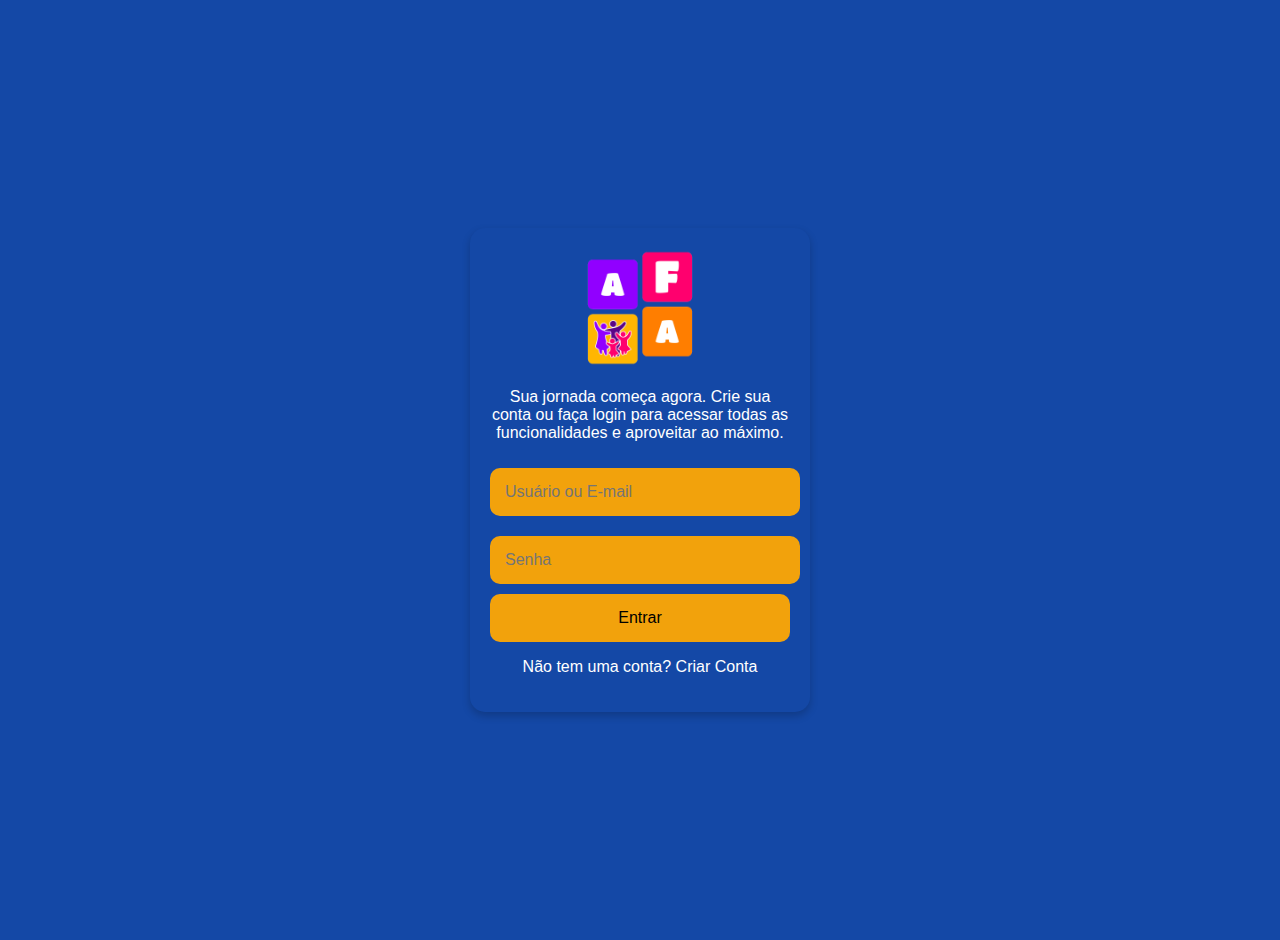
<file: index.html>
<!DOCTYPE html>
<html lang="pt-BR">
<head>
    <meta charset="UTF-8">
    <meta name="viewport" content="width=device-width, initial-scale=1.0">
    <meta name="author" content="André Siqueira">
    <meta name="viewport" content="width=device-width, initial-scale=1.0">
    <link rel="stylesheet" href="styles.css">
    <title>Login</title>
</head>
<body>
    <form id="loginForm">
        <img src="LOGOAFA1.png" width="120px" height="110px">
        <p>Sua jornada começa agora. Crie sua conta ou faça login para acessar todas as funcionalidades e aproveitar ao máximo.</p>
        <div class="botao">
        <input type="text" id="loginIdentifier" placeholder="Usuário ou E-mail" required>
        <input type="password" id="loginPassword" placeholder="Senha" required>
<!-- Botão de "Entrar" com redirecionamento -->
<a href="dashboard.html">
  <button type="button">Entrar</button>
</a>

<!-- Link de "Criar Conta" -->
<p>Não tem uma conta? <a href="register.html">Criar Conta</a></p>

    </form>

    <script>
        // Manipular o envio do formulário de login
        document.getElementById('loginForm').addEventListener('submit', function (e) {
          e.preventDefault();
          const email = document.getElementById('loginEmail').value;
          const password = document.getElementById('loginPassword').value;
      
          loginUser(email, password);
        });
      </script>
</body>
</html>
</file>
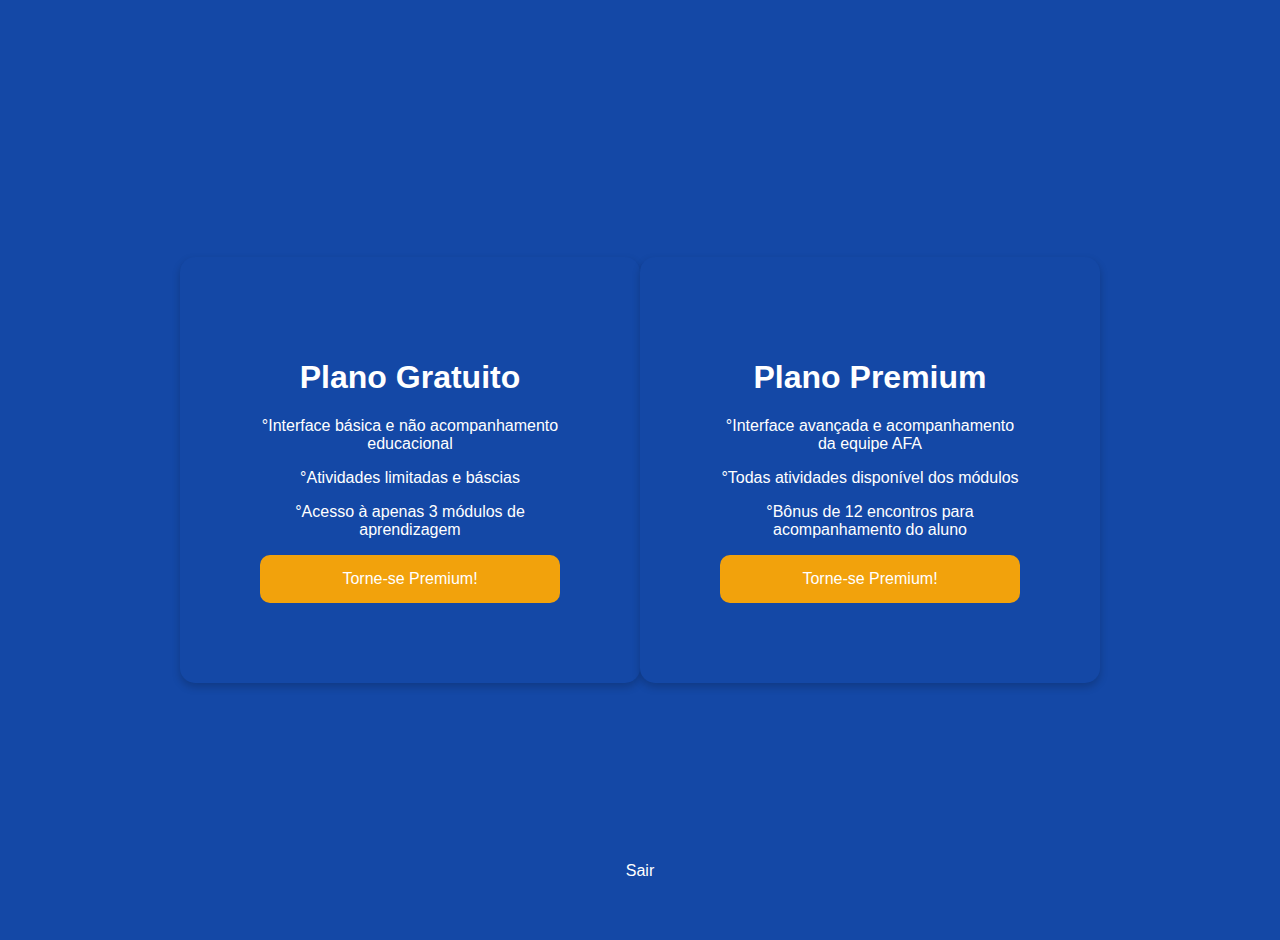
<file: atividade-iniciacao.html>
<!DOCTYPE html>
<html lang="en">
<head>
    <meta charset="UTF-8">
    <meta name="viewport" content="width=device-width, initial-scale=1.0">
    <link rel="stylesheet" href="styles.css">
    <title>Document</title>
</head>
<body>
    <form id="loginForm" style="padding: 80px; border-color: white;">
        <h1>Plano Gratuito</h1>
        <p>°Interface básica e não acompanhamento educacional</p>
        <p>°Atividades limitadas e báscias</p>
        <p>°Acesso à apenas 3 módulos de aprendizagem</p>
        <button type="submit"><a href="https://afaalfabetizacao.com.br/comprarafa">Torne-se Premium!</a></button>
    </form>
    <form id="loginForm" style="padding: 80px; border-color: white;">
        <h1>Plano Premium</h1>
        <p>°Interface avançada e acompanhamento da equipe AFA</p>
        <p>°Todas atividades disponível dos módulos</p>
        <p>°Bônus de 12 encontros para acompanhamento do aluno</p>
        <button type="submit"><a href="https://afaalfabetizacao.com.br/comprarafa">Torne-se Premium!</a></button>
    </form>
    <br><br>
    <a href="dashboard.html" id="logout">Sair</a>

</body>
</html>
</file>
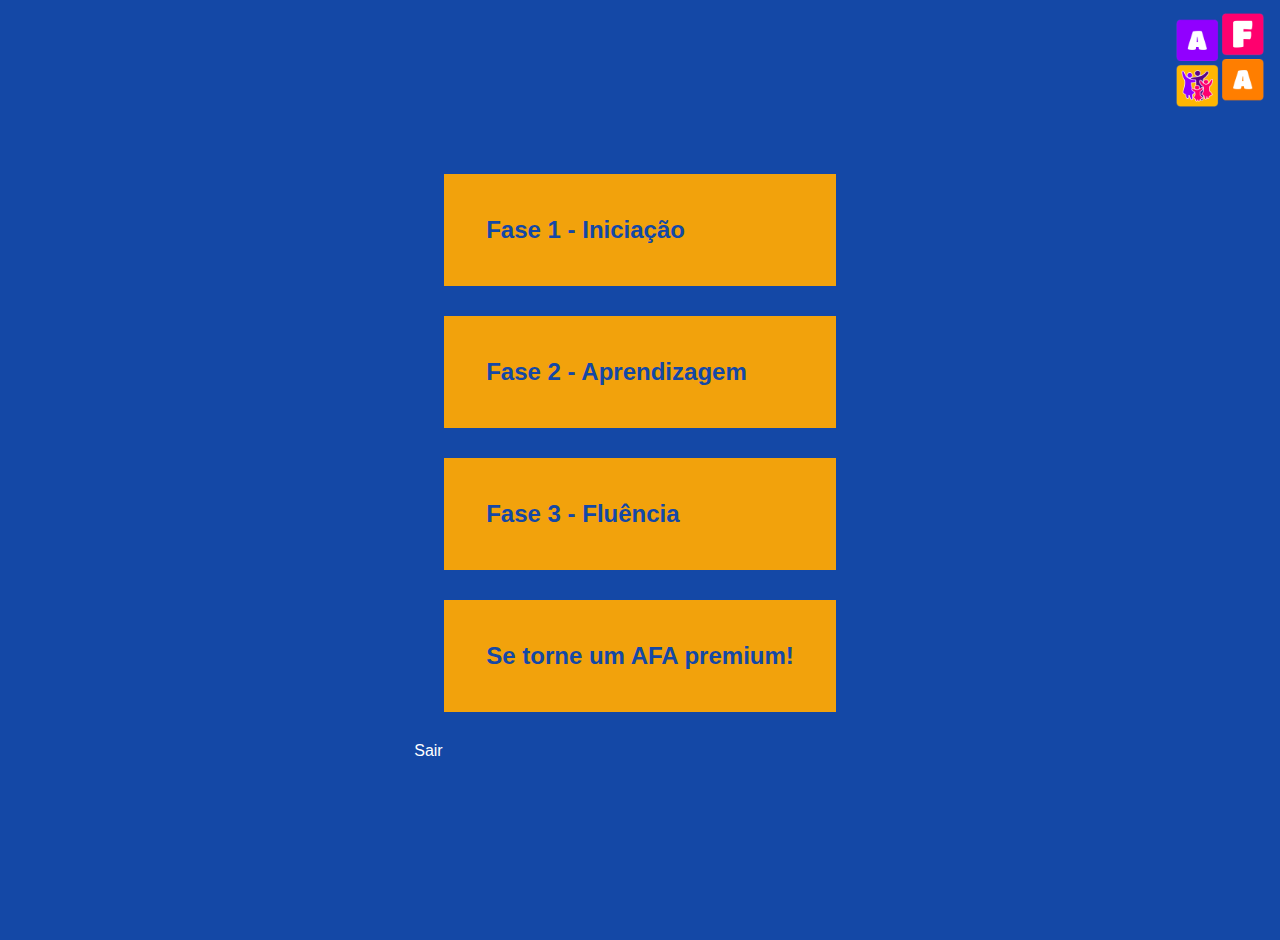
<file: dashboard.html>
<!DOCTYPE html>
<html lang="pt-BR">
<head>
    <meta charset="UTF-8">
    <meta name="viewport" content="width=device-width, initial-scale=1.0">
    <link rel="stylesheet" href="styles.css">
    <title>Painel de Atividades</title> 
</head>
<body>
  <img src="LOGOAFA1.png" alt="Descrição da imagem" class="top-right-image">
    <div class="modules">
        <div class="module-1">
          <a href="AFA NOVA GERAÇÃO - FASE 1 - FASE DE INICIAÇÃO - páginas de amostra.pdf"><h2>Fase 1 - Iniciação</h2></a>
        </div>
        <div class="module-2">
          <a href="AFA NOVA GERAÇÃO - FASE 2 - FASE DE APRENDIZAGEM - páginas de amostra.pdf"><h2>Fase 2 - Aprendizagem</h2></a>
        <div class="module-3">
          <a href="AFA NOVA GERAÇÃO - FASE 3 - FASE DE FLUÊNCIA - páginas de amostra.pdf"><h2>Fase 3 - Fluência</h2></a>
        </div>
        <div class="premium">
          <a href="atividade-iniciacao.html"><h2>Se torne um AFA premium!</h2></a>
        </div>
    </div>
    <div class="link">
    <a href="index.html">Sair</a>
  </div>
    <br> <br>

    <script>
        // Verificar se o usuário está logado
        window.onload = function () {
          const user = JSON.parse(localStorage.getItem("user"));
          if (user) {
            console.log("Usuário logado:", user);
            // Redirecionar para a página inicial ou dashboard
            window.location.href = "dashboard.html";
          } else {
            console.log("Nenhum usuário logado.");
          }
        }
        </script>
</body>
</html>
</file>
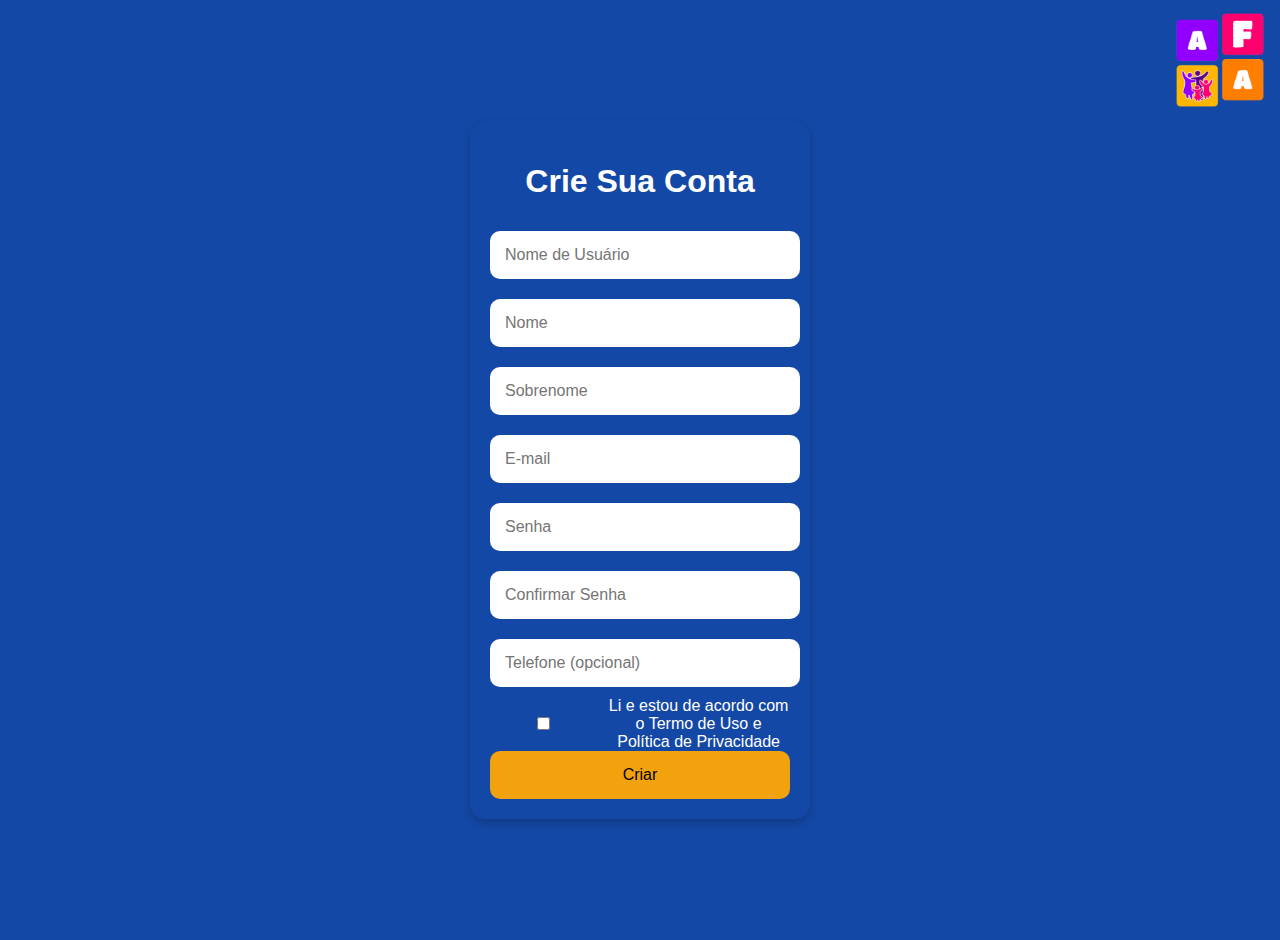
<file: register.html>
<!DOCTYPE html>
<html lang="pt-BR">
<head>
    <meta charset="UTF-8">
    <meta name="viewport" content="width=device-width, initial-scale=1.0">
    <link rel="stylesheet" href="styles.css">
    <title>Cadastro</title>
</head>
<body>
    <img src="LOGOAFA1.png" class="top-right-image">
    <form id="registerForm">
        <h1>Crie Sua Conta</h1>
        <div class="register">
        <input type="text" id="username" placeholder="Nome de Usuário" required>
        <input type="text" id="firstname" placeholder="Nome" required>
        <input type="text" id="lastname" placeholder="Sobrenome" required>
        <input type="email" id="email" placeholder="E-mail" required>
        <input type="password" id="password" placeholder="Senha" required>
        <input type="password" id="confirmPassword" placeholder="Confirmar Senha" required>
        <input type="tel" id="phone" placeholder="Telefone (opcional)">
    </div>
        <div class="checkbox-container">
            <input type="checkbox" id="terms" required>
            <label for="terms">Li e estou de acordo com o <a href="#">Termo de Uso</a> e <a href="#">Política de Privacidade</a></label>
        </div>
<!-- Botão de "Criar" com redirecionamento -->
        <a href="index.html">
            <button type="button">Criar</button>
        </a>
      </form>

    <script>
        // Manipular o envio do formulário de cadastro
        document.getElementById('signUpForm').addEventListener('submit', function (e) {
          e.preventDefault();
          const name = document.getElementById('name').value;
          const email = document.getElementById('email').value;
          const password = document.getElementById('password').value;
      
          signUpUser(name, email, password);
        });
      </script>
</body>
</html>
</file>
<file: styles.css>
/* Estilos globais */
body {
    font-family: Arial, sans-serif;
    background: #1448A6; /* Fundo gradiente */
    color: white;
    margin: 0;
    padding: 0;
    display: flex;
    justify-content: center;
    align-items: center;
    height: 100vh;
}

/* Estilo dos títulos */
h1 {
    color: white;
    font-size: 2em;
    text-align: center;
}

/* Estilos para formulário */
form {
    background-color: #1448A6;
    padding: 20px;
    border-radius: 15px;
    box-shadow: 0px 4px 8px rgba(0, 0, 0, 0.2);
    text-align: center;
    width: 300px;
}

input {
    width: calc(100% - 20px);
    padding: 15px;
    margin: 10px 0;
    border-radius: 10px;
    border: none;
    font-size: 1em;
    background-color: #f2A20C;
    color: black;
}

button {
    width: 100%;
    padding: 15px;
    background-color: #f2A20C;
    color: black;
    border: none;
    border-radius: 10px;
    font-size: 1em;
    cursor: pointer;
}

button:hover {
    background-color: #f2A20C;
}

/* Links */
a {
    color: white;
    text-decoration: none;
}

a:hover {
    color: white;
}

/* Checkboxes e outros elementos */
.checkbox-container {
    display: flex;
    align-items: center;
}

.checkbox-container input {
    margin-right: 10px;
}

.upload-box {
    padding: 20px;
    margin: 20px 0;
    border-radius: 10px;
    color: white;
    display: inline-block;
}
.modules a{
    color: #1448A6;
}

.modules h2{
    padding: 40px;
    color: #1448A6;
    border-top: 2px solid #f2A20C;
    border-left: 2px solid #f2A20C;
    border-right: 2px solid #f2A20C;
    border-bottom: 2px solid #f2A20C;
    background-color: #f2A20C;
    margin: 30px 30px 30px 30px;
}
.module-1 {
    background-size: 118px; /* Define a altura da imagem em 20px */
    background-repeat: no-repeat; /* Evita que a imagem se repita */
    background-position: 90% center; /* Posiciona a imagem levemente à direita, dentro das bordas */
}
.module-3 {
    background-size: 118px; /* Define a altura da imagem em 20px */
    background-repeat: no-repeat; /* Evita que a imagem se repita */
    background-position: 90% center; /* Posiciona a imagem levemente à direita, dentro das bordas */
}


.premium{
    color: white;

}
.premium h2{
    padding: 40px;
    color: #1448A6;
    border-top: 2px solid #f2A20C;
    border-left: 2px solid #f2A20C;
    border-right: 2px solid #f2A20C;
    border-bottom: 2px solid #f2A20C;
    background-color: #f2A20C;
    margin: 30px 30px 30px 30px; 
}
#logout {
    position: absolute;
    bottom: 20px; /* Ajuste este valor para mudar a distância do rodapé */
    left: 50%;
    transform: translateX(-50%);
    text-decoration: none;
}

.register input{
    background-color: white;
    
}
.link a{
    color: white;
}

.top-right-image {
    position: absolute;
    top: 10px; /* ajuste a distância do topo */
    right: 10px; /* ajuste a distância da direita */
    width: 100px; /* ajuste o tamanho conforme necessário */
    height: auto; /* mantém a proporção da imagem */
    z-index: 1000; /* garante que a imagem fique acima de outros elementos */
}
/* Estilo padrão para desktop */
body {
    font-size: 16px;
    margin: 20px;
}

/* Estilo para telas menores que 768px (tablets e celulares) */
@media (max-width: 768px) {
    body {
        font-size: 14px;
        margin: 10px;
    }

    .container {
        flex-direction: column;
        padding: 10px;
    }
}

/* Estilo para telas menores que 480px (celulares pequenos) */
@media (max-width: 480px) {
    body {
        font-size: 12px;
        margin: 5px;
    }

    .menu {
        display: flex;
        flex-direction: column;
    }
}
.container {
    width: 100%;
    max-width: 1200px;
    margin: 0 auto;
    padding: 0 20px;
}
img {
    max-width: 100%;
    height: auto;
}
</file>
